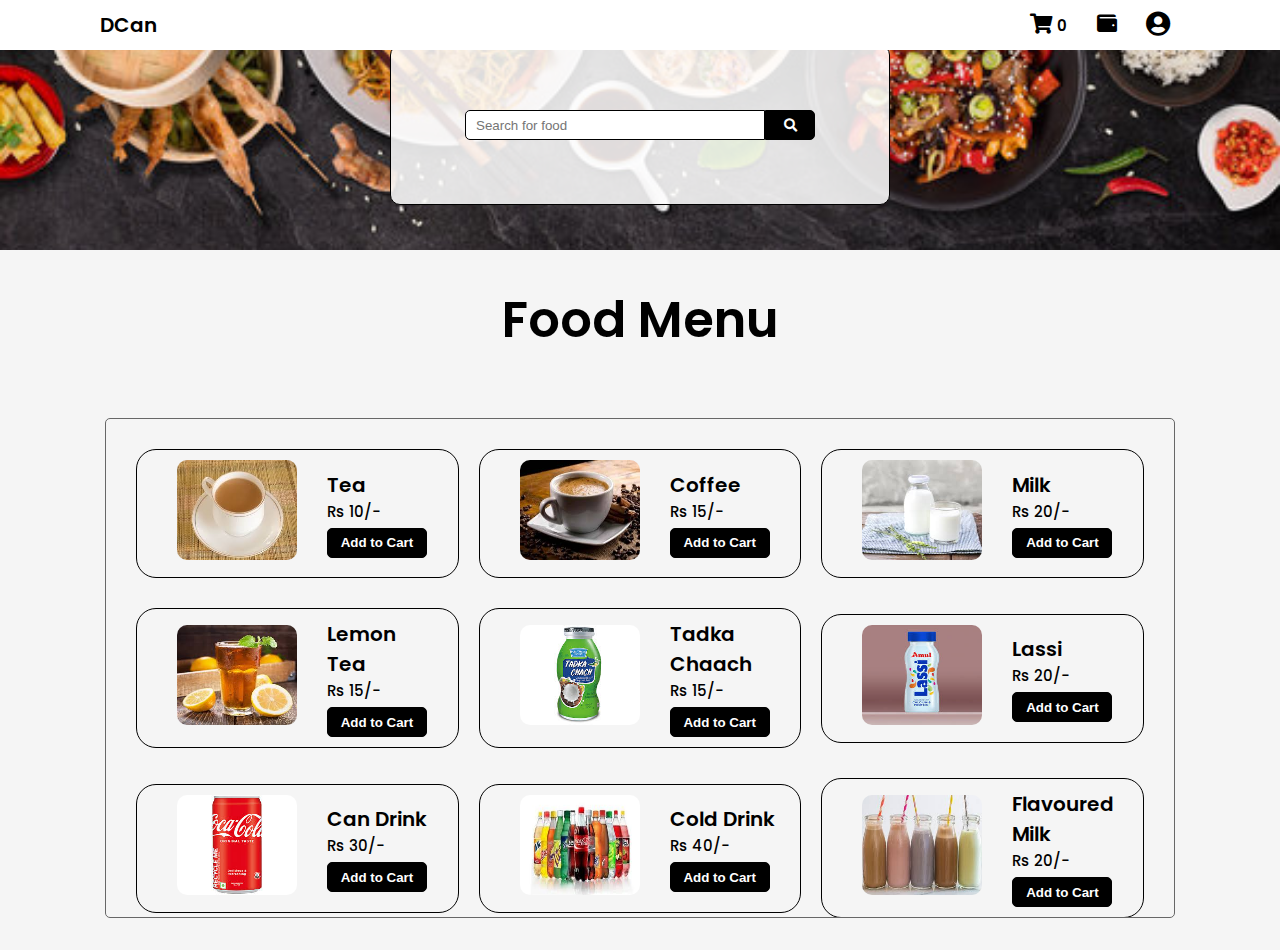
<file: CANTEEN/Index.html>
<!DOCTYPE html>
<html lang="en">
<head>
    <meta charset="UTF-8">
    <meta name="viewport" content="width=device-width, initial-scale=1.0">
    <title>Canteen</title>
    <link rel="stylesheet" href="./style.css">
    <link rel="stylesheet" href="https://cdnjs.cloudflare.com/ajax/libs/font-awesome/5.15.1/css/all.min.css">
</head>
<body>
    <nav class="navbar">
        <div class="app-name">DCan</div>
        <div class="options">
            <div class="cart">
                <i class="fas fa-shopping-cart"></i>
                <span class="cart-count">0</span>
            </div>
            <div class="wallet">
                <i class="fas fa-wallet"></i>
            </div>
            <div class="user">
                <i class="fas fa-user-circle"></i>
            </div>
        </div>
    </nav>

    <section class="search-option">
        <div class="search-box-container">
            <input type="text" placeholder="Search for food">
            <button><i class="fas fa-search"></i></button>
        </div>
    </section>

    <section class="food-items-containers">
        <h2 class="food-menu-head">Food Menu</h2>
        <div class="food-item-box">
            <div class="breakfast">
                <div class="breakfast-item">
                    <div class="item" id="one">
                        <div class="food-img">
                            <img src="./Assets/Tea.jpeg" alt="#">
                        </div>
                        <div class="food-disc">
                            <h4>Tea</h4>
                            <p>Rs 10/-</p>
                            <button>Add to Cart</button>
                        </div>
                    </div>
                    <div class="item" id="two">
                        <div class="food-img">
                            <img src="./Assets/Coffie.jpeg" alt="#">
                        </div>
                        <div class="food-disc">
                            <h4>Coffee</h4>
                            <p>Rs 15/-</p>
                            <button>Add to Cart</button>
                        </div>
                    </div>
                    <div class="item" id="three">
                        <div class="food-img">
                            <img src="./Assets/Milk.jpeg" alt="">
                        </div>
                        <div class="food-disc">
                            <h4>Milk</h4>
                            <p>Rs 20/-</p>
                            <button>Add to Cart</button>
                        </div>
                    </div>
                    <div class="item" id="four">
                        <div class="food-img">
                            <img src="./Assets/LemonTea.jpeg" alt="">
                        </div>
                        <div class="food-disc">
                            <h4>Lemon Tea</h4>
                            <p>Rs 15/-</p>
                            <button>Add to Cart</button>
                        </div>
                    </div>
                    <div class="item" id="five">
                        <div class="food-img">
                            <img src="./Assets/TadkaChaach.jpeg" alt="">
                        </div>
                        <div class="food-disc">
                            <h4>Tadka Chaach</h4>
                            <p>Rs 15/-</p>
                            <button>Add to Cart</button>
                        </div>
                    </div>
                    <div class="item" id="six">
                        <div class="food-img">
                            <img src="./Assets/Lassi.jpeg" alt="">
                        </div>
                        <div class="food-disc">
                            <h4>Lassi</h4>
                            <p>Rs 20/-</p>
                            <button>Add to Cart</button>
                        </div>
                    </div>
                    <div class="item" id="seven">
                        <div class="food-img">
                            <img src="./Assets/CanDrinl.jpeg" alt="">
                        </div>
                        <div class="food-disc">
                            <h4>Can Drink</h4>
                            <p>Rs 30/-</p>
                            <button>Add to Cart</button>
                        </div>
                    </div>
                    <div class="item" id="eight">
                        <div class="food-img">
                            <img src="./Assets/ColdDrink.jpeg" alt="">
                        </div>
                        <div class="food-disc">
                            <h4>Cold Drink</h4>
                            <p>Rs 40/-</p>
                            <button>Add to Cart</button>
                        </div>
                    </div>
                    <div class="item" id="nine">
                        <div class="food-img">
                            <img src="./Assets/FlavouredMilk.jpeg" alt="">
                        </div>
                        <div class="food-disc">
                            <h4>Flavoured Milk</h4>
                            <p>Rs 20/-</p>
                            <button>Add to Cart</button>
                        </div>
                    </div>
                    <div class="item" id="ten">
                        <div class="food-img">
                            <img src="./Assets/Samosa.jpeg" alt="">
                        </div>
                        <div class="food-disc">
                            <h4>Samosa</h4>
                            <p>Rs 15/-</p>
                            <button>Add to Cart</button>
                        </div>
                    </div>
                    <div class="item" id="eleven">
                        <div class="food-img">
                            <img src="./Assets/BreadPalora.jpeg" alt="">
                        </div>
                        <div class="food-disc">
                            <h4>Bread Pakora</h4>
                            <p>Rs 15/-</p>
                            <button>Add to Cart</button>
                        </div>
                    </div>
                    <div class="item" id="twelve">
                        <div class="food-img">
                            <img src="./Assets/Idli.jpeg" alt="">
                        </div>
                        <div class="food-disc">
                            <h4>Idli</h4>
                            <p>Rs 30/-</p>
                            <button>Add to Cart</button>
                        </div>
                    </div>
                    <div class="item" id="thirteen">
                        <div class="food-img">
                            <img src="./Assets/Dosa.jpeg" alt="">
                        </div>
                        <div class="food-disc">
                            <h4>Dosa</h4>
                            <p>Rs 50/-</p>
                            <button>Add to Cart</button>
                        </div>
                    </div>
                    <div class="item" id="fourteen">
                        <div class="food-img">
                            <img src="./Assets/Patties.jpeg" alt="">
                        </div>
                        <div class="food-disc">
                            <h4>Patties</h4>
                            <p>Rs 20/-</p>
                            <button>Add to Cart</button>
                        </div>
                    </div>
                    <div class="item" id="fifteen">
                        <div class="food-img">
                            <img src="./Assets/Mathri.jpeg" alt="">
                        </div>
                        <div class="food-disc">
                            <h4>Matthi</h4>
                            <p>Rs 15/-</p>
                            <button>Add to Cart</button>
                        </div>
                    </div>
                    <div class="item" id="sixteen">
                        <div class="food-img">
                            <img src="./Assets/AlooPuri.jpeg" alt="">
                        </div>
                        <div class="food-disc">
                            <h4>Aloo Puri</h4>
                            <p>Rs 30/-</p>
                            <button>Add to Cart</button>
                        </div>
                    </div>
                    <div class="item" id="seventeen">
                        <div class="food-img">
                            <img src="./Assets/CholeBhature.jpeg" alt="">
                        </div>
                        <div class="food-disc">
                            <h4>Chole Bhature</h4>
                            <p>Rs 30/-</p>
                            <button>Add to Cart</button>
                        </div>
                    </div>
                    <div class="item" id="eighteen">
                        <div class="food-img">
                            <img src="./Assets/CholeChawal.jpeg" alt="">
                        </div>
                        <div class="food-disc">
                            <h4>Chole Chawal</h4>
                            <p>Rs 30/-</p>
                            <button>Add to Cart</button>
                        </div>
                    </div>
                    <div class="item" id="nineteen">
                        <div class="food-img">
                            <img src="./Assets/Sabji.jpeg" alt="">
                        </div>
                        <div class="food-disc">
                            <h4>Sabji</h4>
                            <p>Rs 30/-</p>
                            <button>Add to Cart</button>
                        </div>
                    </div>
                    <div class="item" id="twenty">
                        <div class="food-img">
                            <img src="./Assets/ChoclatePastry.jpeg" alt="">
                        </div>
                        <div class="food-disc">
                            <h4>Chocolate Pastry</h4>
                            <p>Rs 50/-</p>
                            <button>Add to Cart</button>
                        </div>
                    </div>
                    <div class="item" id="twentyone">
                        <div class="food-img">
                            <img src="./Assets/IceCream.jpeg" alt="">
                        </div>
                        <div class="food-disc">
                            <h4>Ice Cream</h4>
                            <p>Rs 15/-</p>
                            <button>Add to Cart</button>
                        </div>
                    </div>
                </div>
            </div>
        </div>
    </section>
</body>
</html>
</file>
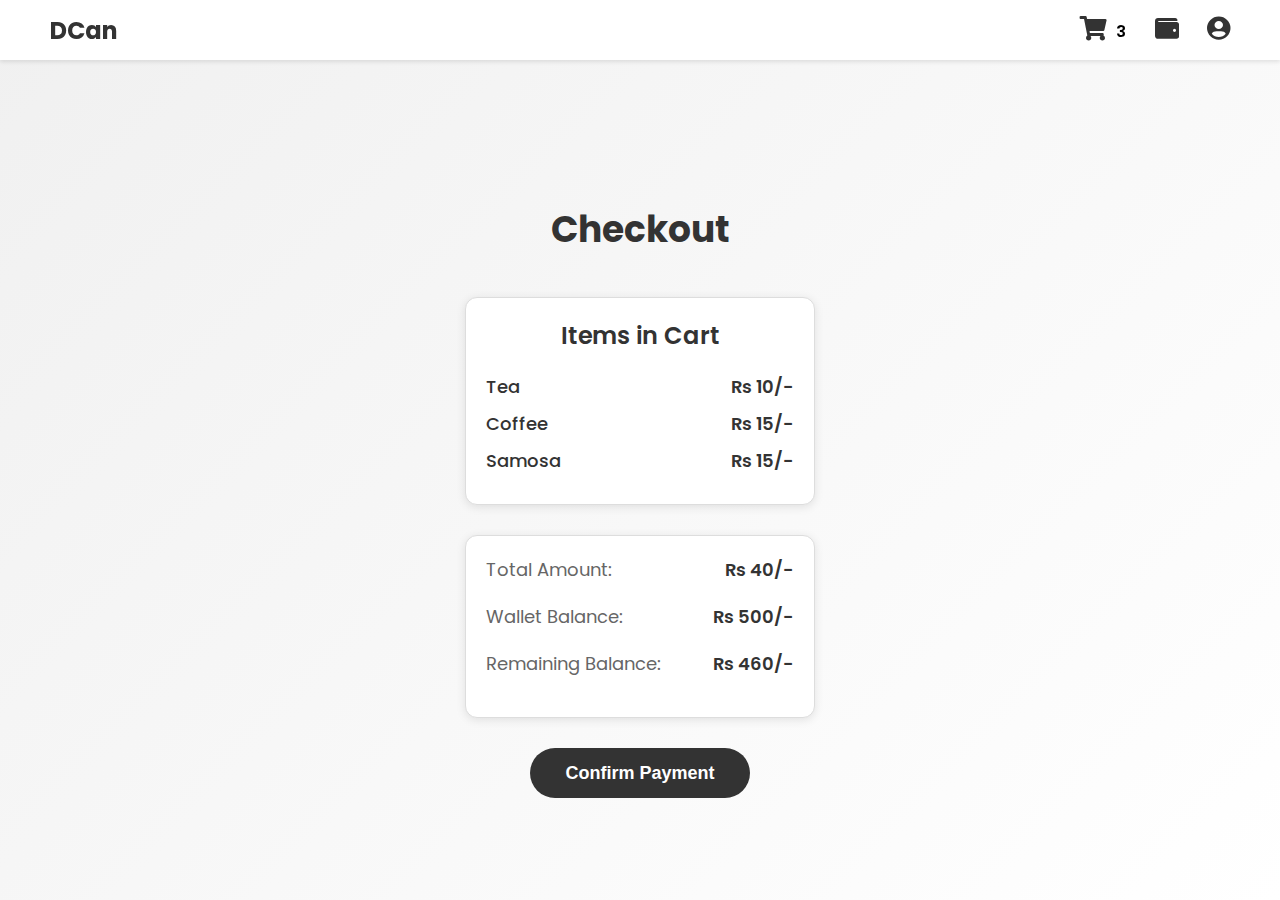
<file: CANTEEN/checkout.html>
<!DOCTYPE html>
<html lang="en">
<head>
    <meta charset="UTF-8">
    <meta name="viewport" content="width=device-width, initial-scale=1.0">
    <title>Checkout</title>
    <link rel="stylesheet" href="./checkout.css">
    <link rel="stylesheet" href="https://cdnjs.cloudflare.com/ajax/libs/font-awesome/5.15.1/css/all.min.css">
</head>
<body>
    <nav class="navbar">
        <div class="app-name">DCan</div>
        <div class="options">
            <div class="cart">
                <i class="fas fa-shopping-cart"></i>
                <span class="cart-count">3</span>
            </div>
            <div class="wallet">
                <i class="fas fa-wallet"></i>
            </div>
            <div class="user">
                <i class="fas fa-user-circle"></i>
            </div>
        </div>
    </nav>

    <section class="checkout-container">
        <h2 class="checkout-heading">Checkout</h2>
        
        <div class="cart-items">
            <h3>Items in Cart</h3>
            <div class="item">
                <span class="item-name">Tea</span>
                <span class="item-price">Rs 10/-</span>
            </div>
            <div class="item">
                <span class="item-name">Coffee</span>
                <span class="item-price">Rs 15/-</span>
            </div>
            <div class="item">
                <span class="item-name">Samosa</span>
                <span class="item-price">Rs 15/-</span>
            </div>
            <!-- Add more items here as needed -->
        </div>

        <div class="checkout-details">
            <div class="detail">
                <span>Total Amount:</span>
                <span>Rs 40/-</span>
            </div>
            <div class="detail">
                <span>Wallet Balance:</span>
                <span>Rs 500/-</span>
            </div>
            <div class="detail">
                <span>Remaining Balance:</span>
                <span>Rs 460/-</span>
            </div>
        </div>
        <button class="checkout-button">Confirm Payment</button>
    </section>
</body>
</html>
</file>
<file: CANTEEN/style.css>
@import url('https://fonts.googleapis.com/css2?family=Poppins:ital,wght@0,100;0,200;0,300;0,400;0,500;0,600;0,700;0,800;0,900;1,100;1,200;1,300;1,400;1,500;1,600;1,700;1,800;1,900&display=swap');

*{
    margin: 0;
    padding: 0;
    box-sizing: border-box;
}

body{
    font-family: 'Poppins', sans-serif;
    background-color: #f5f5f5;
}

.navbar{
    display: flex;
    align-items: center;
    justify-content: space-between;
    padding-left: 100px;
    padding-right: 100px;
    width: 100%;
    height: 50px;
    position: fixed;
    background-color:white ;
    
}

.options{
    display: flex;
    align-items: center;
    justify-content: space-between;
    width: 150px;
    height: 95%;
}

.app-name{
    font-size: 20px;
    font-weight: 600;
}

.options .cart i{
    font-size: 20px;
}

.options .cart span{
    font-size: 15px;
    font-weight: 600;
    margin-right: 10px;
}

.options .user i{
    font-size: 25px;
    margin-right: 10px;
}

.options .wallet i{
    font-size: 20px;
    margin-right: 10px;
}

.search-option{
    display: flex;
    align-items: center;
    justify-content: center;
    width: 100%;
    height: 250px;
    background: url("./Assets/360_F_297677001_zX7ZzRq8DObUV5IWTHAIhAae6DuiEQh4.jpg");
    background-size: cover;
    background-repeat: no-repeat;
}

.search-box-container{
    display: flex;
    align-items: center;
    justify-content: center;
    width: 500px;
    height: 160px;
    border: 1px solid #000000;
    background-color: #ffffffdc;
    border-radius: 10px;
}

.search-box-container input{
    width: 300px;
    height: 30px;
    border: 1px solid #000000;
    border-radius: 5px;
    border-top-right-radius: 0;
    border-bottom-right-radius: 0;
    padding-left: 10px;

}

.search-box-container button{
    width: 50px;
    height: 30px;
    border: 1px solid #000000;
    border-radius: 5px;
    border-top-left-radius: 0;
    border-bottom-left-radius: 0;
    background-color: #000000;
    color: #ffffff;
    font-weight: 600;
}

.food-items-containers{
    width: 100%;
    height: 700px;
    display: flex;
    align-items: center;
    justify-content: center;
    flex-direction: column;
    padding-top: 30px;
}

.food-menu-head{
    font-size: 50px;
    font-weight: 600;
    margin-bottom: 30px;
}

.food-item-box{
    display: flex;
    align-items: center;
    justify-content: center;
    width: 90%;
    height: auto;
    padding: 30px;

}

.breakfast{
    /* background-color: #e31414; */
    width: 98%;
    height: 500px;
    padding: 30px;
    border: #676767 1px solid;
    overflow-y: scroll;
    border-radius: 5px;
    scrollbar-width: thin;


}

.breakfast-heading{
    font-size: 30px;
    font-weight: 600;
    color: #000000;
    margin-bottom: 30px;
}

.breakfast-item{
    display: flex;
    width: 100%;
    height: auto;
    flex-direction: row;
    justify-content: space-between;
    margin-bottom: 10px;
    align-items: center;
    flex-wrap: wrap;
}

.item{
    width: 32%;
    height: 100%;
    padding: 10px;
    border: #000000 1px solid;
    margin-bottom: 30px;
    padding: 10px;
    display: flex;
    flex-direction: row;
    align-items: center;
    justify-content: center;
    border-radius: 20px;

}

.food-img img{
    width: 120px;
    height: 100px;
    margin-right: 30px;
    margin-left: 30px;
    border-radius: 10px;
}
.food-disc{
    width: 100%;
    height: 100%;
    margin-right: 10px;
}

.food-disc h4{
    font-size: 20px;
    font-weight: 600;
}

.food-disc p{
    font-size: 15px;
    font-weight: 500;
}

.food-disc button{
    width: 100px;
    height: 30px;
    border: 1px solid #000000;
    border-radius: 5px;
    background-color: #000000;
    color: #ffffff;
    font-weight: 600;
    margin-top: 5px;
}
</file>
<file: CANTEEN/checkout.css>
@import url('https://fonts.googleapis.com/css2?family=Poppins:wght@300;400;500;600;700&display=swap');

* {
    margin: 0;
    padding: 0;
    box-sizing: border-box;
}

body {
    font-family: 'Poppins', sans-serif;
    background-color: #f5f5f5;
}

.navbar {
    display: flex;
    align-items: center;
    justify-content: space-between;
    padding: 0 50px;
    width: 100%;
    height: 60px;
    position: fixed;
    top: 0;
    background-color: #fff;
    box-shadow: 0 2px 4px rgba(0, 0, 0, 0.1);
    z-index: 1000;
}

.options {
    display: flex;
    align-items: center;
    justify-content: space-between;
    width: 150px;
}

.app-name {
    font-size: 24px;
    font-weight: 700;
    color: #333;
}

.options .cart i,
.options .wallet i,
.options .user i {
    font-size: 24px;
    color: #333;
}

.options .cart span {
    font-size: 16px;
    font-weight: 600;
    margin-left: 5px;
}

.checkout-container {
    display: flex;
    flex-direction: column;
    align-items: center;
    justify-content: center;
    padding-top: 100px;
    height: 100vh;
    text-align: center;
    background: linear-gradient(135deg, #f0f0f0, #ffffff);
}

.checkout-heading {
    font-size: 36px;
    font-weight: 700;
    color: #333;
    margin-bottom: 40px;
}

.cart-items {
    width: 350px;
    padding: 20px;
    border: 1px solid #ddd;
    border-radius: 12px;
    background-color: #fff;
    box-shadow: 0 2px 10px rgba(0, 0, 0, 0.1);
    margin-bottom: 30px;
}

.cart-items h3 {
    font-size: 24px;
    font-weight: 600;
    color: #333;
    margin-bottom: 20px;
}

.item {
    display: flex;
    justify-content: space-between;
    margin-bottom: 10px;
    font-size: 18px;
    color: #666;
}

.item-name {
    font-weight: 500;
    color: #333;
}

.item-price {
    font-weight: 600;
    color: #333;
}

.checkout-details {
    display: flex;
    flex-direction: column;
    width: 350px;
    padding: 20px;
    border: 1px solid #ddd;
    border-radius: 12px;
    background-color: #fff;
    box-shadow: 0 2px 10px rgba(0, 0, 0, 0.1);
    margin-bottom: 30px;
}

.detail {
    display: flex;
    justify-content: space-between;
    margin-bottom: 20px;
    font-size: 18px;
    color: #666;
}

.detail span:last-child {
    font-weight: 600;
    color: #333;
}

.checkout-button {
    width: 220px;
    height: 50px;
    border: none;
    border-radius: 25px;
    background-color: #333;
    color: #fff;
    font-size: 18px;
    font-weight: 600;
    cursor: pointer;
    transition: background-color 0.3s ease;
}

.checkout-button:hover {
    background-color: #555;
}
</file>
